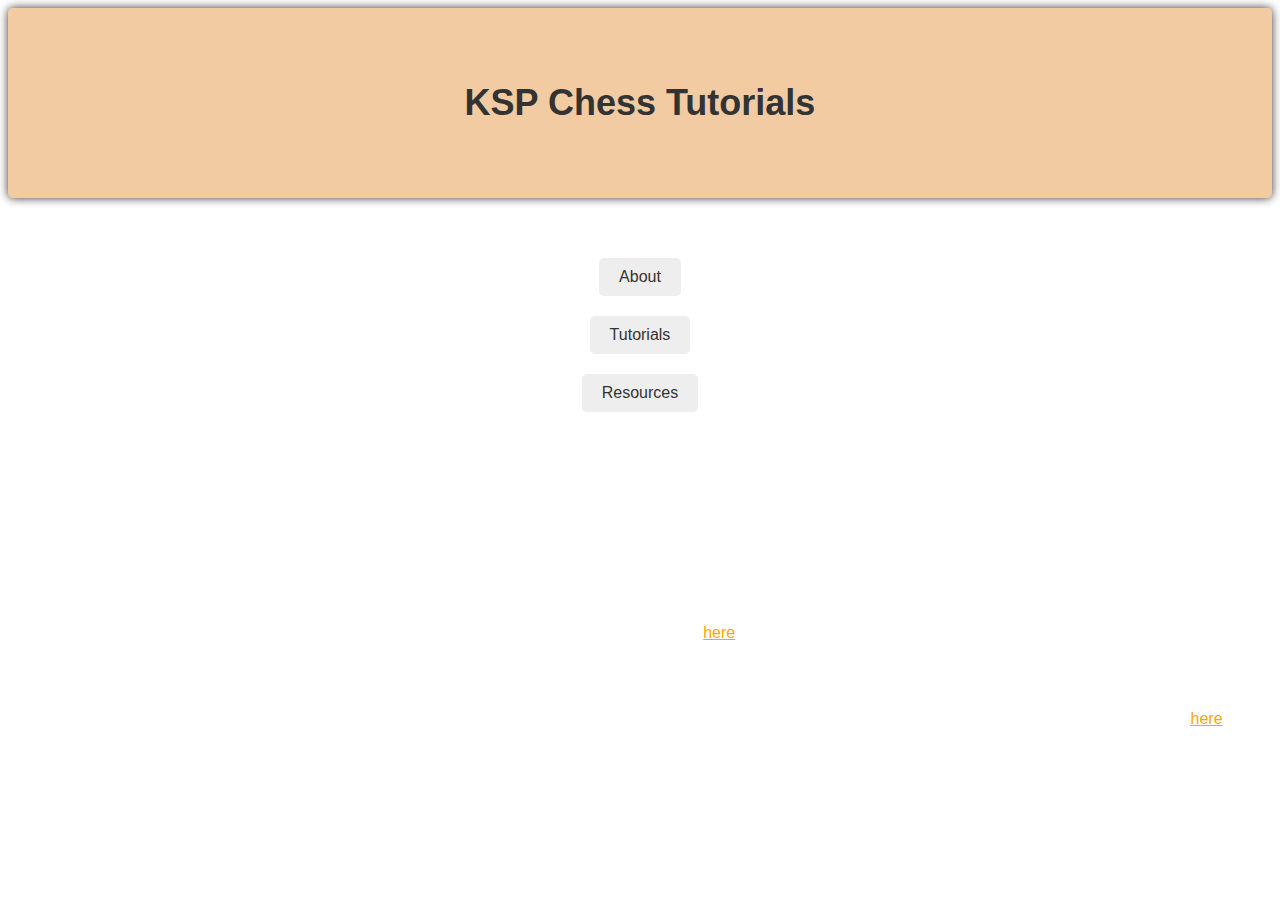
<file: index.html>
<html>
  <head>
    <meta charset="UTF-8">
    <title>KSP Chess Tutorials</title>
    <link rel="stylesheet" type="text/css" href="kspc.css">
<!--<style>
p{font-size:50px;}
</style>-->
  </head>
  <body style="background-image:url('https://i.pinimg.com/564x/f8/b3/a4/f8b3a41f9f68b46afbb60a09bded3948.jpg'); background-size:cover;background-attachment:fixed;">
    <header>
      <h1> KSP Chess Tutorials</h1>
    </header>
    <nav>
      <ul>
        <li><a href="#about">About</a></li>
        <li><a href="#tutorials">Tutorials</a></li>
        <li><a href="#resources">Resources</a></li>
      </ul>
    </nav>
    <main>
      <section id="about">
        <h2>About</h2>
        <p>Welcome to Chess Tutorials! Our website is dedicated to providing comprehensive chess tutorials for players of all levels. Whether you're just starting out or looking to improve your game, we have something for you.</p>
      </section>
      <section id="tutorials">
        <h2>Tutorials</h2>
        <p>Check out our tutorials on various topics, including the basics of chess, tactics, and strategy. Click <a href="kspctutorial.html">here</a> to start learning!</p>
      </section>
      <section id="resources">
        <h2>Resources</h2>
        <p>In addition to our tutorials, we offer a variety of resources to help you improve your chess game. Check out our list of recommended books, videos, and websites. Click <a href="kspcresource.html">here</a> to see what we have to offer.</p>
      </section>
    </main>
    <footer>
      <p>&copy; 2023 Chess Tutorials</p>
    </footer>
  </body>
</html>
</file>
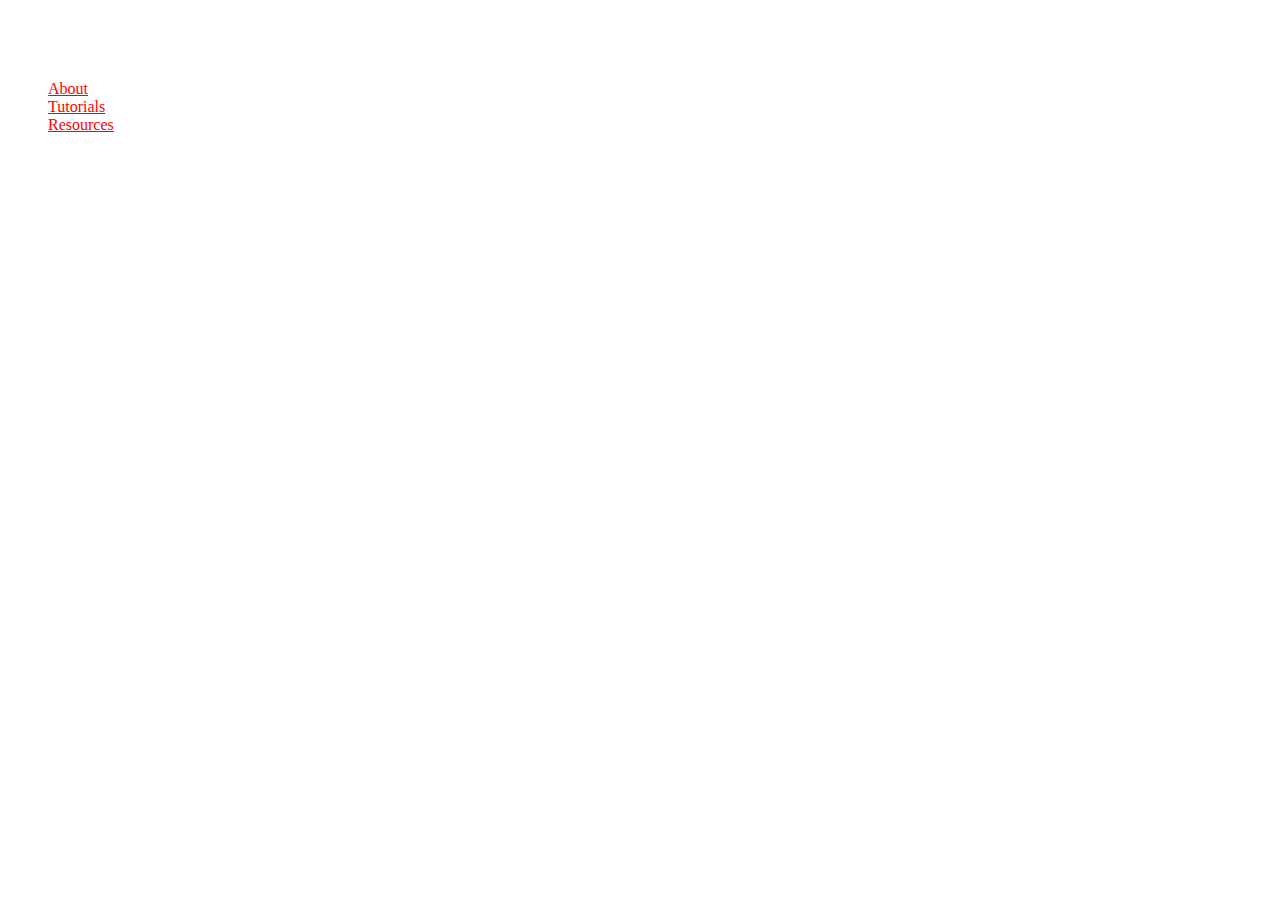
<file: kspccheckmate.html>
<!-- #2 - The Basics: How to Checkmate -->
<!DOCTYPE html>
<html>
  <head>
    <meta charset="UTF-8">
    <title>Chess Tutorials - The Basics: How to Checkmate</title>
    <style>
.background{
       background-image:url('https://i.pinimg.com/564x/f8/b3/a4/f8b3a41f9f68b46afbb60a09bded3948.jpg');
       background-repeat:no-repeat;
       background-size:cover;
       background-position:center;
       }
   h1,li,ul,h2,h3,p{
    color:white;
}
a{
color:red;
}


    </style>
  </head>
  <body class="background">
    <header>
      <h1>Chess Tutorials</h1>
    </header>
    <nav>
      <ul>
        <li><a href="index.html#about">About</a></li>
        <li><a href="tutorials.html#list">Tutorials</a></li>
        <li><a href="resources.html">Resources</a></li>
      </ul>
    </nav>
    <main>
      <section>
        <h2>The Basics: How to Checkmate</h2>
        <p>Checkmate is the ultimate goal of chess. It's the move that ends the game, and it's the move that every player is striving for. So how do you checkmate your opponent?</p>
        <p>The answer is simple: you need to trap their king. When a king is under attack and cannot move out of check, it's checkmate, and the game is over.</p>
        <p>There are a few basic strategies that you can use to checkmate your opponent:</p>
        <ul>
          <li>Use your pieces to control the board and limit your opponent's options.</li>
          <li>Look for opportunities to put your opponent's king in check.</li>
          <li>Use your pieces to trap your opponent's king so that it cannot move out of check.</li>
        </ul>
        <p>With a little bit of practice, you'll be able to checkmate your opponent and win the game in no time!</p>
      </section>
    </main>
    <footer>
      <p>&copy; 2023 Chess Tutorials</p>
    </footer>
  </body>
</html>
</file>
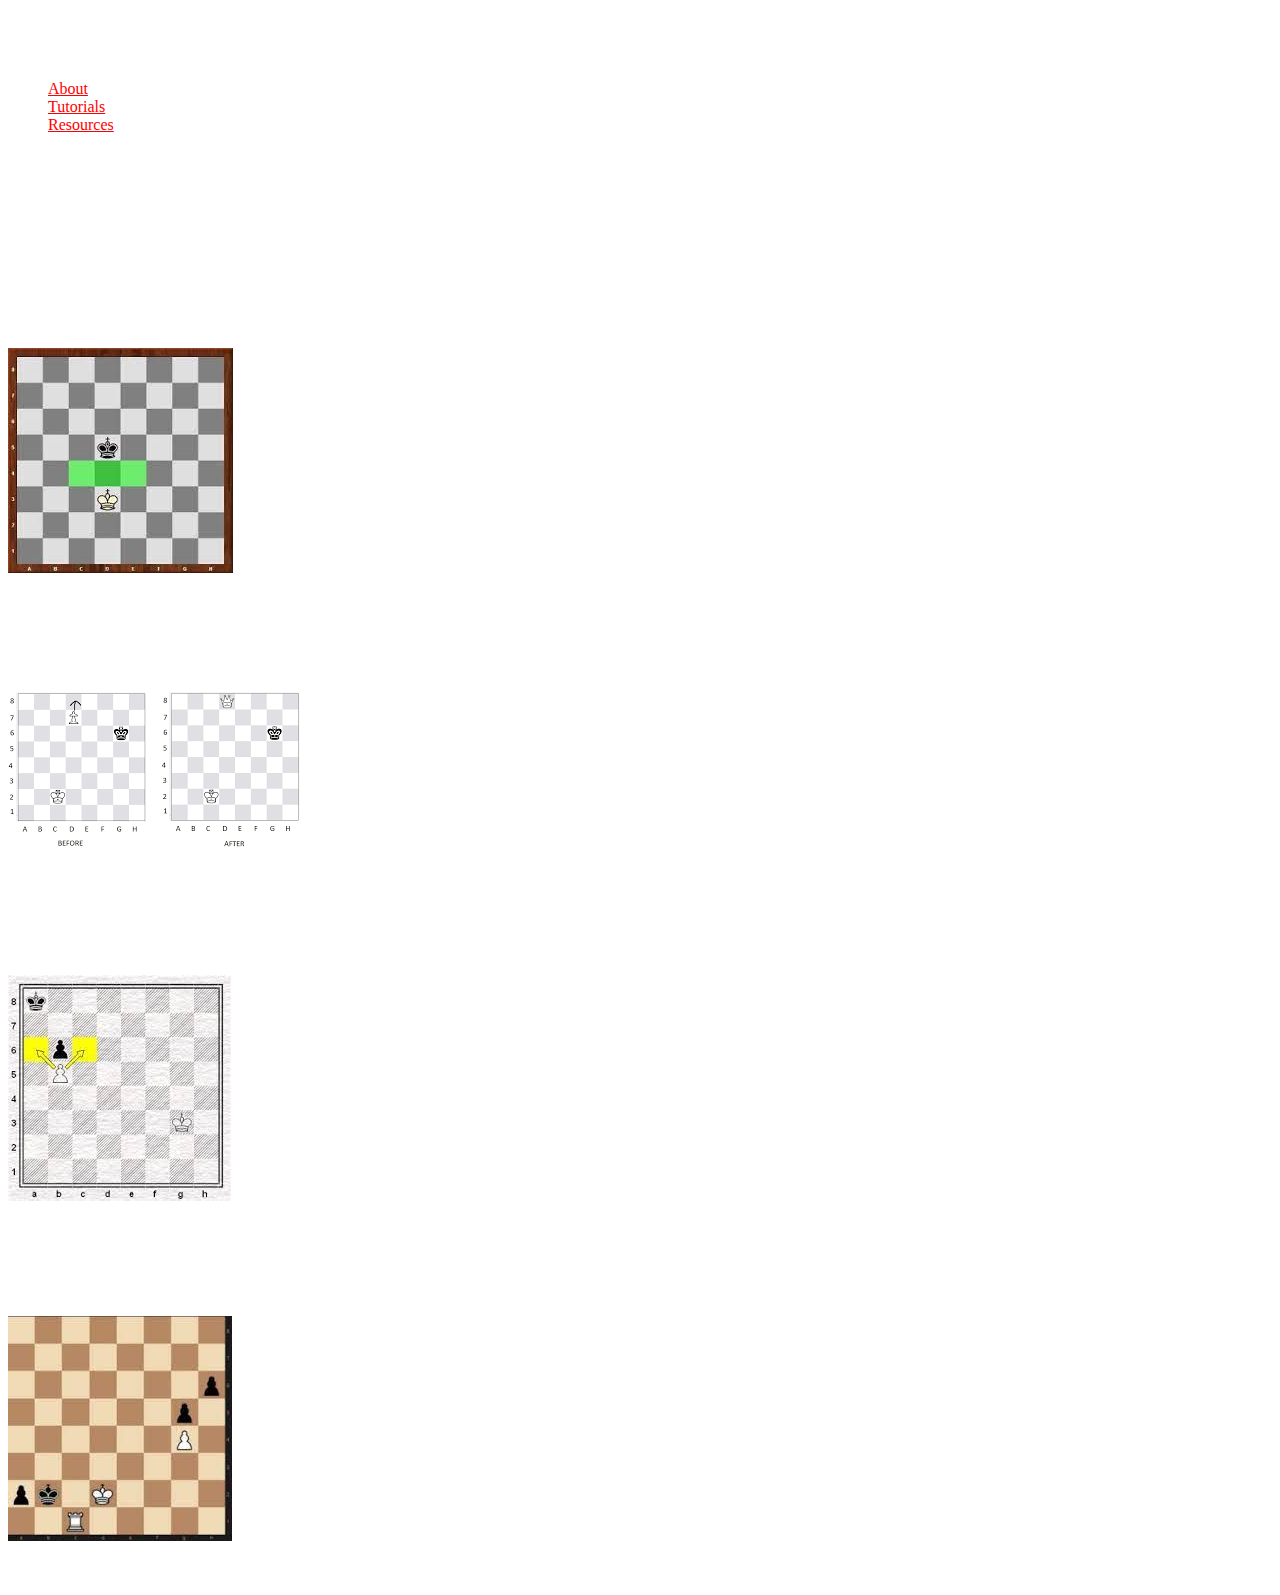
<file: kspckingpawnend.html>
<!DOCTYPE html>
<html>
  <head>
    <meta charset="UTF-8">
    <title>Chess Tutorials - King and Pawn Endgames</title>
<style>
.background{
       background-image:url('https://i.pinimg.com/564x/f8/b3/a4/f8b3a41f9f68b46afbb60a09bded3948.jpg');
       background-repeat:no-repeat;
       background-size:cover;
       background-position:center;
       }
   h1,li,ul,h2,h3,p{
    color:white;
}
a{
color:red;
}


    </style>
    </head>
  <body class="background">
    <header>
      <h1>Chess Tutorials</h1>
    </header>
    <nav>
      <ul>
        <li><a href="index.html#about">About</a></li>
        <li><a href="tutorials.html#list">Tutorials</a></li>
        <li><a href="resources.html">Resources</a></li>
      </ul>
    </nav>
    <main>
      <section>
        <h2>Endgame Strategy: King and Pawn Endgames</h2>
        <p>King and pawn endgames are among the most important endgames in chess. In these endgames, each side has only a king and one or more pawns remaining on the board. The objective is to promote one of your pawns to a queen or another piece, while preventing your opponent from doing the same.</p>
        <h3>Key Positions</h3>
        <p>There are many key positions that arise in king and pawn endgames. One of the most important is the opposition, which occurs when the kings face each other with only one square in between. The player who is not in the opposition may have to move their king away, allowing the opponent's king to advance and capture a pawn.</p>
        <img src="kspcopp.jpeg" alt="Opposition Diagram">
        <h3>Pawn Promotion</h3>
        <p>One of the key goals in king and pawn endgames is to promote a pawn to a queen or another piece. To do this, you must advance your pawn to the eighth rank and then promote it on the next move. It's important to be careful when advancing your pawn, as your opponent may try to block its path or capture it.</p>
        <img src="kspcpawnprom.png" alt="Pawn Promotion Diagram">
        <h3>Outflanking</h3>
        <p>Outflanking is a strategy where you try to force your opponent's king away from your pawn. This can be done by advancing your king and pawn together, while keeping your opponent's king away with your king. If you can get your king and pawn to the sixth rank, you will be able to create a passed pawn, which can be difficult for your opponent to stop.</p>
        <img src="kspcoutflanking.jpeg" alt="Outflanking Diagram">
        <h3>Zugzwang</h3>
        <p>Zugzwang is a situation where a player would prefer not to make a move, because any move would lead to a disadvantage. In king and pawn endgames, zugzwang can occur when one player has to move their king, allowing the opponent to advance their pawn. It's important to be aware of zugzwang and to try to create zugzwang positions for your opponent whenever possible.</p>
        <img src="kspczug.jpeg" alt="Zugzwang Diagram">
      </section>
    </main>
    <footer>
      <p>&copy; 2023 Chess Tutorials</p>
    </footer>
  </body>
</html>
</file>
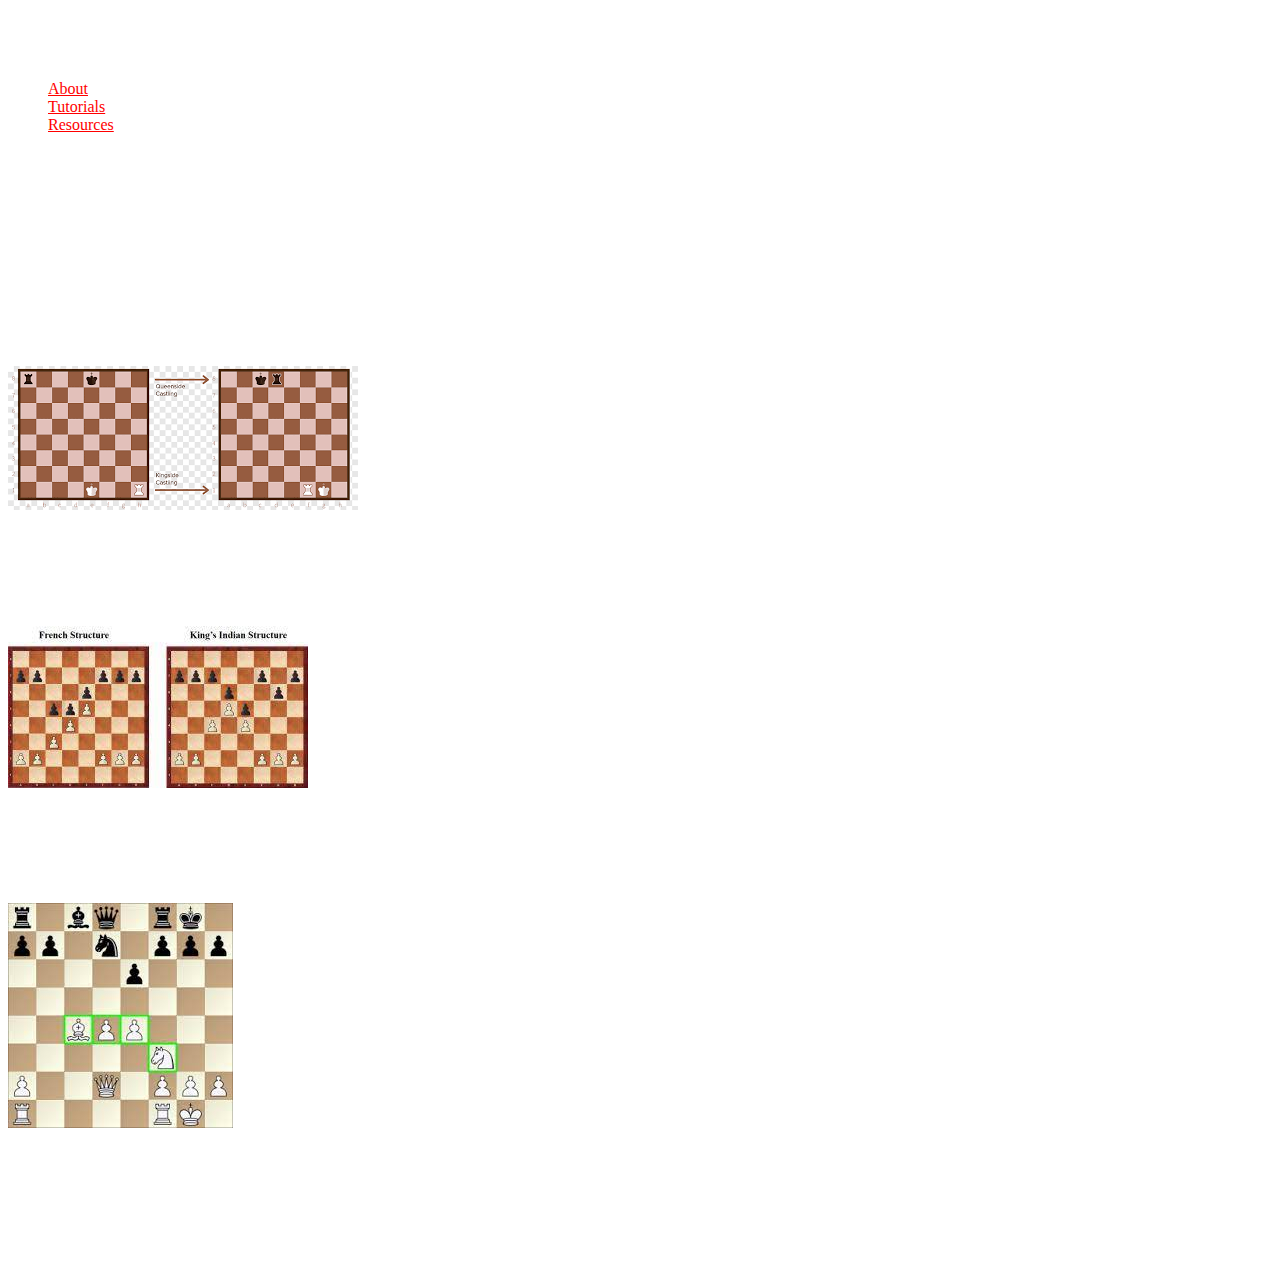
<file: kspckingsafety.html>
<!DOCTYPE html>
<html>
  <head>
    <meta charset="UTF-8">
    <title>Chess Tutorials - King's Safety</title>
    <style>
.background{
       background-image:url('https://i.pinimg.com/564x/f8/b3/a4/f8b3a41f9f68b46afbb60a09bded3948.jpg');
       background-repeat:no-repeat;
       background-size:cover;
       background-position:center;
       }
   h1,li,ul,h2,h3,p{
    color:white;
}
a{
color:red;
}


    </style>
  </head>
  <body class="background">
    <header>
      <h1>Chess Tutorials</h1>
    </header>
    <nav>
      <ul>
        <li><a href="index.html#about">About</a></li>
        <li><a href="tutorials.html#list">Tutorials</a></li>
        <li><a href="resources.html">Resources</a></li>
      </ul>
    </nav>
    <main>
      <section>
        <h2>King's Safety</h2>
        <p>King's Safety is an important concept in chess that refers to the safety of the king. The ultimate goal in chess is to checkmate the opponent's king, so it is crucial to keep your own king safe from attack.</p>
        <h3>Castling</h3>
        <p>One way to improve King's Safety is through castling. Castling is a move that allows the king to move two squares towards a rook on the player's first rank, while the rook moves to the square over which the king crossed. This move helps to move the king to a safer position, away from the center of the board, and also brings the rook closer to the center of the board, where it can be more effective.</p>
        <img src="kspccastling.png" alt="Castling Diagram">
        <h3>Pawn Structure</h3>
        <p>The pawn structure also plays a crucial role in King's Safety. A solid pawn structure can help to defend the king and create safe spaces for the king to move. A weakened pawn structure can leave the king exposed to attack.</p>
        <img src="kspcpawnstructure.jpeg" alt="Pawn Structure Diagram">
        <h3>Control of the Center</h3>
        <p>Controlling the center of the board is also important for King's Safety. If you control the center, you have more space to maneuver your pieces and you can better defend your king. If your opponent controls the center, they have more space to launch attacks against your king.</p>
        <img src="kspccentercontrol.jpeg" alt="Center Control Diagram">
        <h3>Avoiding Weaknesses</h3>
        <p>Avoiding weaknesses is another important aspect of King's Safety. Weaknesses such as holes in your pawn structure or pieces that are not defended can leave your king vulnerable to attack. It's important to be aware of any weaknesses in your position and to try to address them before they become a problem.</p>
      </section>
    </main>
    <footer>
      <p>&copy; 2023 Chess Tutorials</p>
    </footer>
  </body>
</html>
</file>
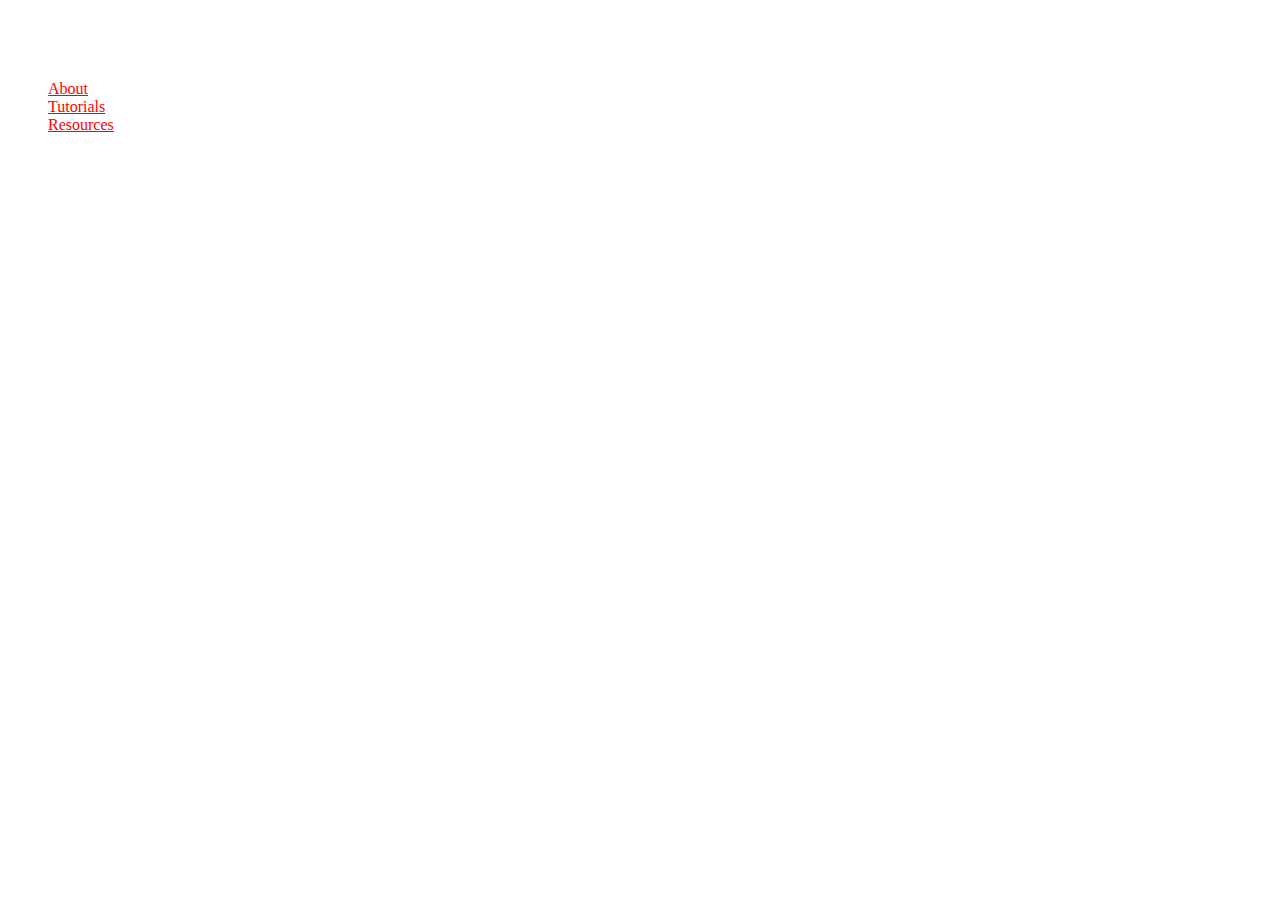
<file: kspcobject.html>
<!DOCTYPE html>
<html>
  <head>
    <meta charset="UTF-8">
    <title>Chess Tutorials - The Object of the Game</title>
    <style>
.background{
       background-image:url('https://i.pinimg.com/564x/f8/b3/a4/f8b3a41f9f68b46afbb60a09bded3948.jpg');
       background-repeat:no-repeat;
       background-size:cover;
       background-position:center;
       }
   h1,li,ul,h2,h3,p{
    color:white;
}
a{
color:red;
}


    </style>
  </head>
  <body class="background">
    <header>
      <h1>Chess Tutorials</h1>
    </header>
    <nav>
      <ul>
        <li><a href="index.html#about">About</a></li>
        <li><a href="tutorials.html#list">Tutorials</a></li>
        <li><a href="resources.html">Resources</a></li>
      </ul>
    </nav>
    <main>
      <section>
        <h2>The Object of the Game</h2>
        <p>The object of chess is to checkmate your opponent's king. This means that the king is in a position to be captured (in "check") and there is no legal move to get out of check.</p>
        <p>If a player is unable to move their king out of check, and no other piece can block or capture the attacking piece, then the game is over and the player who has their king in checkmate loses the game.</p>
        <p>It's also possible for the game to end in a draw, for example if both players agree to a draw, or if there are not enough pieces left on the board to checkmate the opponent's king.</p>
      </section>
    </main>
    <footer>
      <p>&copy; 2023 Chess Tutorials</p>
    </footer>
  </body>
</html>
</file>
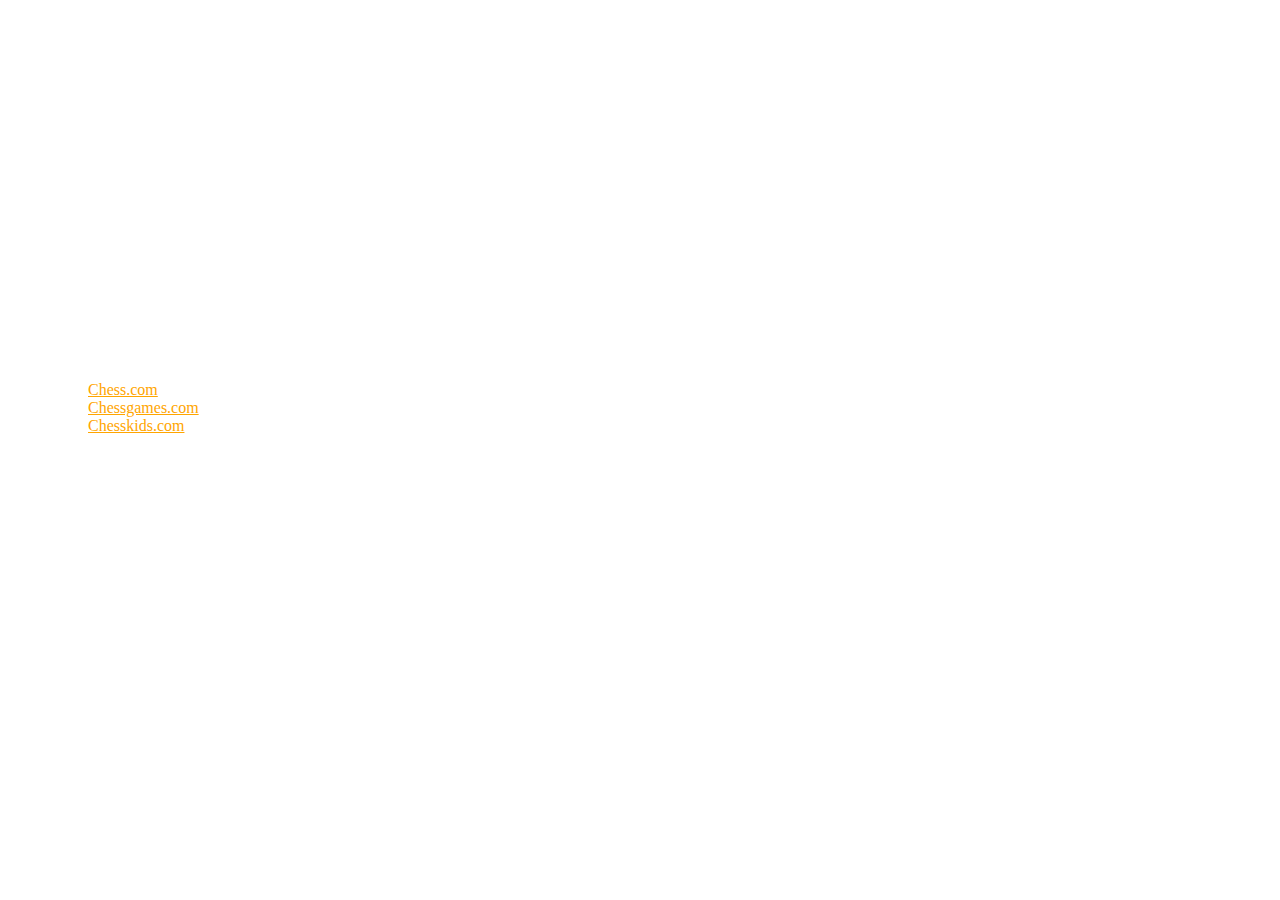
<file: kspcresource.html>
<html>
  <head>
    <meta charset="UTF-8">
    <title>Chess Tutorials - Resources</title>
    <style>
     .background{
       background-image:url('https://i.pinimg.com/564x/f8/b3/a4/f8b3a41f9f68b46afbb60a09bded3948.jpg');
       background-repeat:no-repeat;
       background-size:cover;
       background-position:center;
       }
 h1,li,ul,h2,h3,p{
    color:white;
}
a{
color:orange;
}
    </style>
  </head>
  <body class="background">
    <header>
      <h1>Chess Resources</h1>
    </header>
    
    <main>
      <section id="recommended">
        <h2>Recommended Resources</h2>
        <ul>
          <li>
            <h3>Books</h3>
            <ul>
              <li>My System by Aron Nimzowitsch</li>
              <li>The Art of Attack in Chess by Vladimir Vuković</li>
              <li>The Soviet School of Chess by Mark Dvoretsky</li>
            </ul>
          </li>
          <li>
            <h3>Videos</h3>
            <ul>
              <li>ChessFundamentals by GM Jose Capablanca</li>
              <li>Mastering the King's Indian Defense by GM Joel Benjamin</li>
              <li>The French Defense: A Complete Black Repertoire by GM Dr. Danny Gormally</li>
            </ul>
          </li>
          <li>
            <h3>Websites</h3>
            <ul>
              <li><a href="https://www.chess.com">Chess.com</a></li>
              <li><a href="https://www.chessgames.com">Chessgames.com</a></li>
              <li><a href="https://www.chesskids.com">Chesskids.com</a></li>
            </ul>
          </li>
        </ul>
      </section>
    </main>
    <footer>
      <p>&copy; 2023 Chess Tutorials</p>
    </footer>
  </body>
</html>
</file>
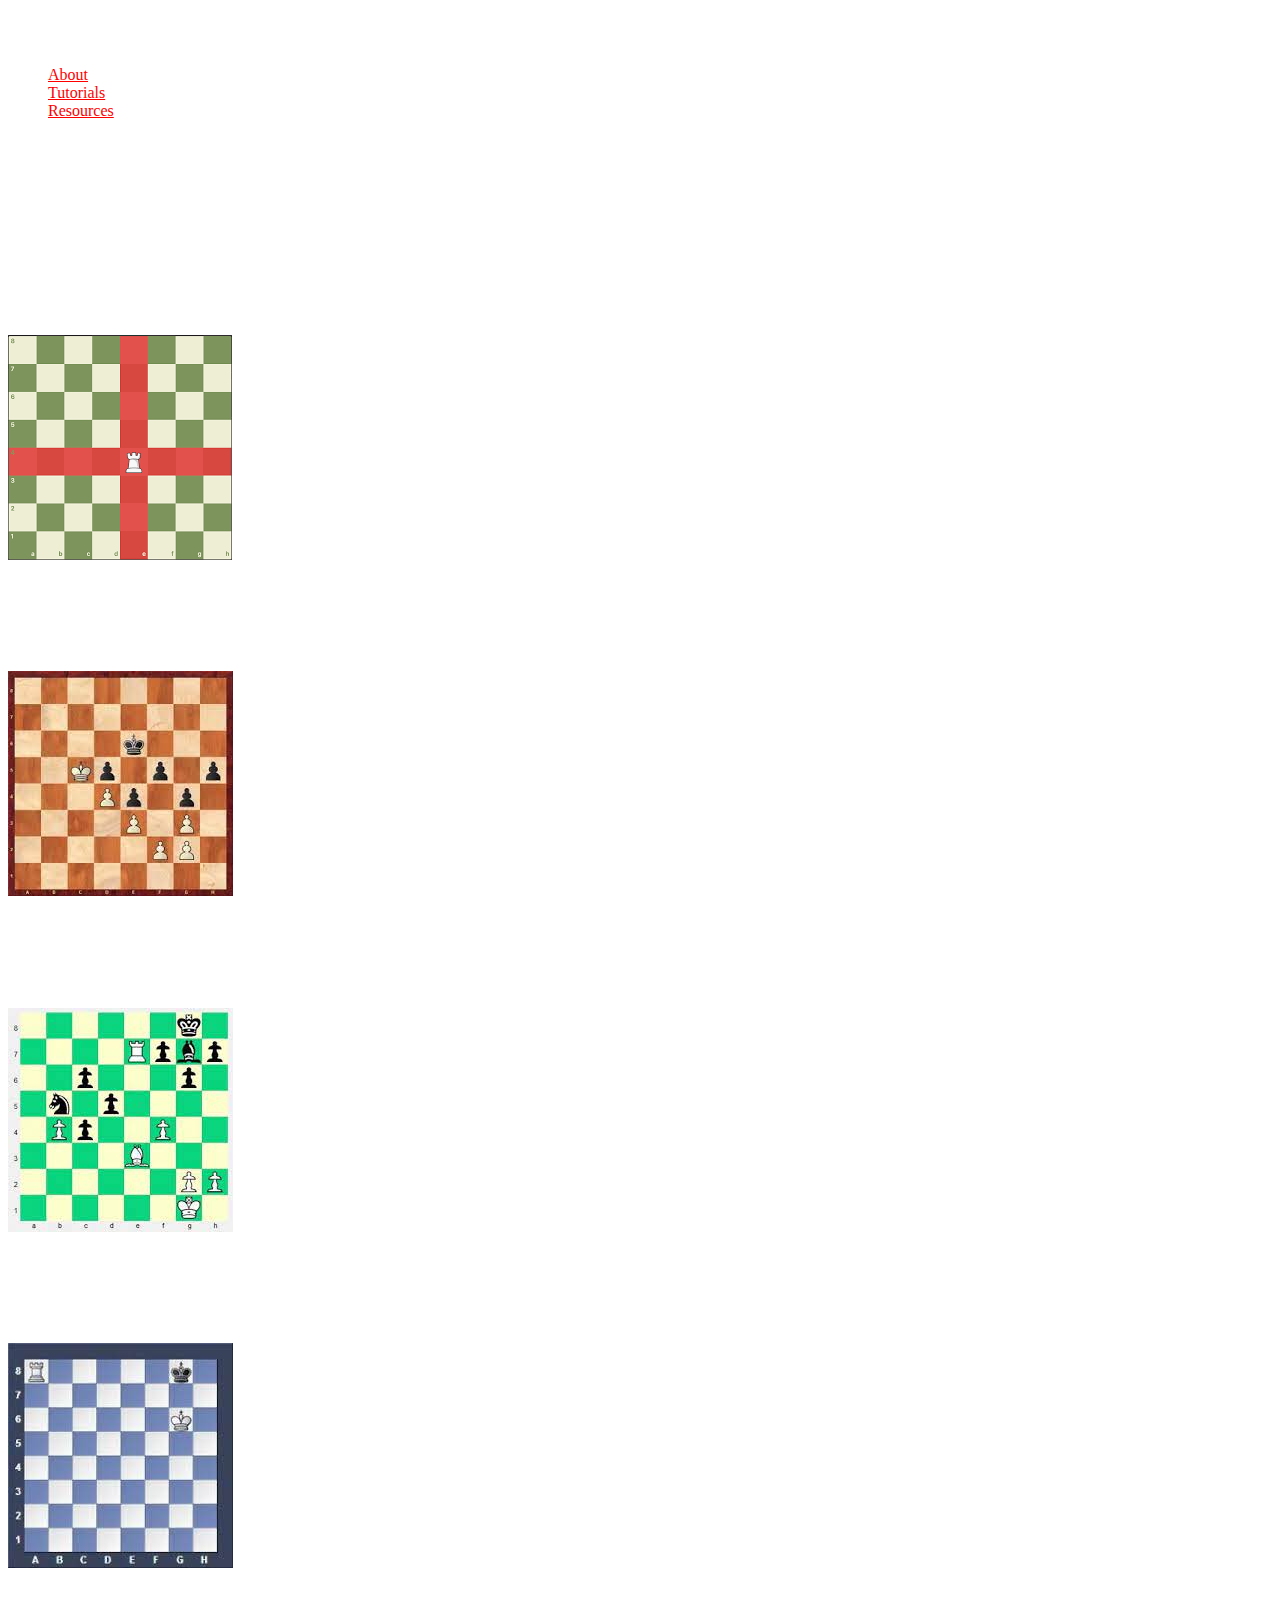
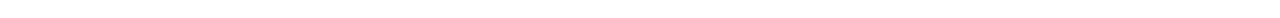
<file: kspcrookend.html>
<html>
  <head>
    <meta charset="UTF-8">
    <title>Chess Tutorials - Rook Endgames</title>
    <style>
.background{
       background-image:url('https://i.pinimg.com/564x/f8/b3/a4/f8b3a41f9f68b46afbb60a09bded3948.jpg');
       background-repeat:no-repeat;
       background-size:cover;
       background-position:center;
       }
   h1,li,ul,h2,h3,p{
    color:white;
}
a{
color:red;
}


    </style>
  </head>
  <body class="background">
    <header>
      <h1>Chess Tutorials</h1>
    </header>
    <nav>
      <ul>
        <li><a href="index.html#about">About</a></li>
        <li><a href="tutorials.html#list">Tutorials</a></li>
        <li><a href="resources.html">Resources</a></li>
      </ul>
    </nav>
    <main>
      <section>
        <h2>Endgame Strategy: Rook Endgames</h2>
        <p>Rook endgames are often very complex, and can involve a variety of different strategic themes. In general, the goal is to use your rook to control key files and ranks, and to either advance your pawns or attack your opponent's pawns.</p>
        <h3>Key Positions</h3>
        <p>There are many key positions that arise in rook endgames. One important concept is the activity of the rook. It's generally advantageous to have your rook as active as possible, controlling key files and ranks. If your rook is passive, your opponent may be able to take advantage of this and gain an advantage.</p>
        <img src="kspcrookactivity.png" alt="Rook Activity Diagram">
        <h3>Pawn Breakthroughs</h3>
        <p>In many rook endgames, pawn breakthroughs are a key theme. This involves advancing one or more pawns in an effort to create a passed pawn or to break through your opponent's pawn structure. It's important to calculate carefully before attempting a pawn breakthrough, as your opponent may be able to counterattack.</p>
        <img src="kspcpawnbreak.jpeg" alt="Pawn Breakthrough Diagram">
        <h3>Opposition</h3>
        <p>The opposition is also an important concept in rook endgames. This occurs when the kings face each other with only one square in between. The player who is not in the opposition may have to move their king away, allowing the opponent's king to advance and gain an advantage.</p>
        <img src="kspcrookopp.jpeg" alt="Rook Opposition Diagram">
        <h3>King and Rook Endgames</h3>
        <p>King and rook endgames are some of the most difficult and complex endgames in chess. In these endgames, each player has a king and a rook remaining on the board. The key is to use your rook to create threats and to control key files and ranks, while avoiding any tactics or checks that could lead to the loss of the game.</p>
        <img src="kspckingrookend.jpeg" alt="King and Rook Endgame Diagram">
      </section>
    </main>
    <footer>
      <p>&copy; 2023 Chess Tutorials</p>
    </footer>
  </body>
</html>
</file>
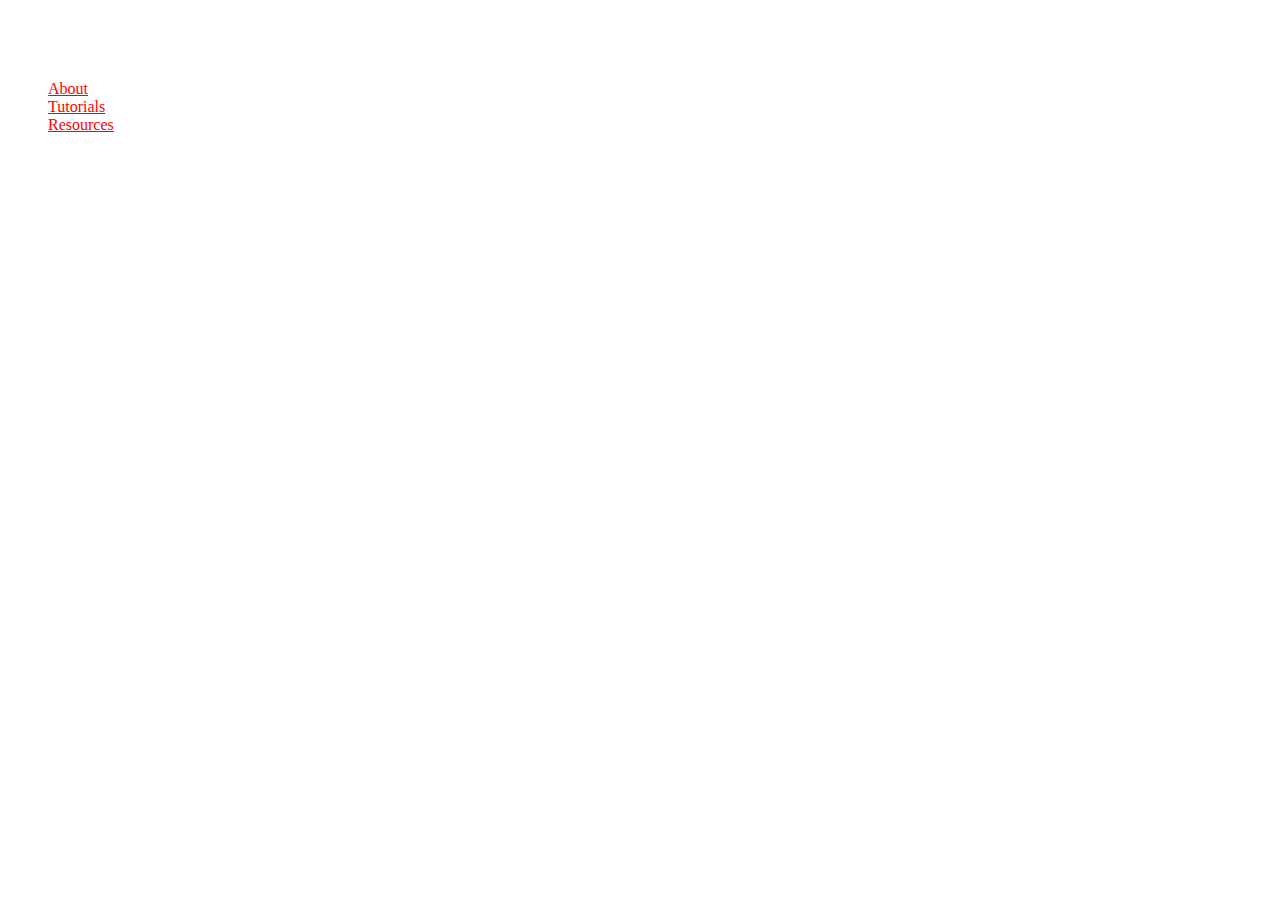
<file: kspcstratergies.html>
<!-- #4 - Strategies: The Sicilian Defense -->
<!DOCTYPE html>
<html>
  <head>
    <meta charset="UTF-8">
    <title>Chess Tutorials - Strategies: The Sicilian Defense</title>
    <style>
.background{
       background-image:url('https://i.pinimg.com/564x/f8/b3/a4/f8b3a41f9f68b46afbb60a09bded3948.jpg');
       background-repeat:no-repeat;
       background-size:cover;
       background-position:center;
       }
   h1,li,ul,h2,h3,p{
    color:white;
}
a{
color:red;
}


    </style>
  </head>
  <body class="background">
    <header>
      <h1>Chess Tutorials</h1>
    </header>
    <nav>
      <ul>
        <li><a href="index.html#about">About</a></li>
        <li><a href="tutorials.html#list">Tutorials</a></li>
        <li><a href="resources.html">Resources</a></li>
      </ul>
    </nav>
    <main>
      <section>
        <h2>Strategies: The Sicilian Defense</h2>
        <p>The Sicilian Defense is one of the most popular and effective openings in chess. It begins with the moves 1.e4 c5, and it's a favorite of many top players.</p>
        <p>The idea behind the Sicilian Defense is to control the center of the board with your pawns and then attack your opponent's position with your pieces. By delaying the development of your knight and bishop, you can create a more flexible position that can adapt to your opponent's moves.</p>
        <p>There are many variations of the Sicilian Defense, including the Najdorf, Dragon, and Scheveningen variations. Each variation has its own unique ideas and strategies, so it's important to study them all if you want to become a master of this opening.</p>
        <p>The Sicilian Defense is a great choice for players who enjoy playing aggressive and tactical chess. It's also a good opening for players who like to play for a win, as it can be difficult for your opponent to find a clear advantage.</p>
      </section>
    </main>
    <footer>
      <p>&copy; 2023 Chess Tutorials</p>
    </footer>
  </body>
</html>
</file>
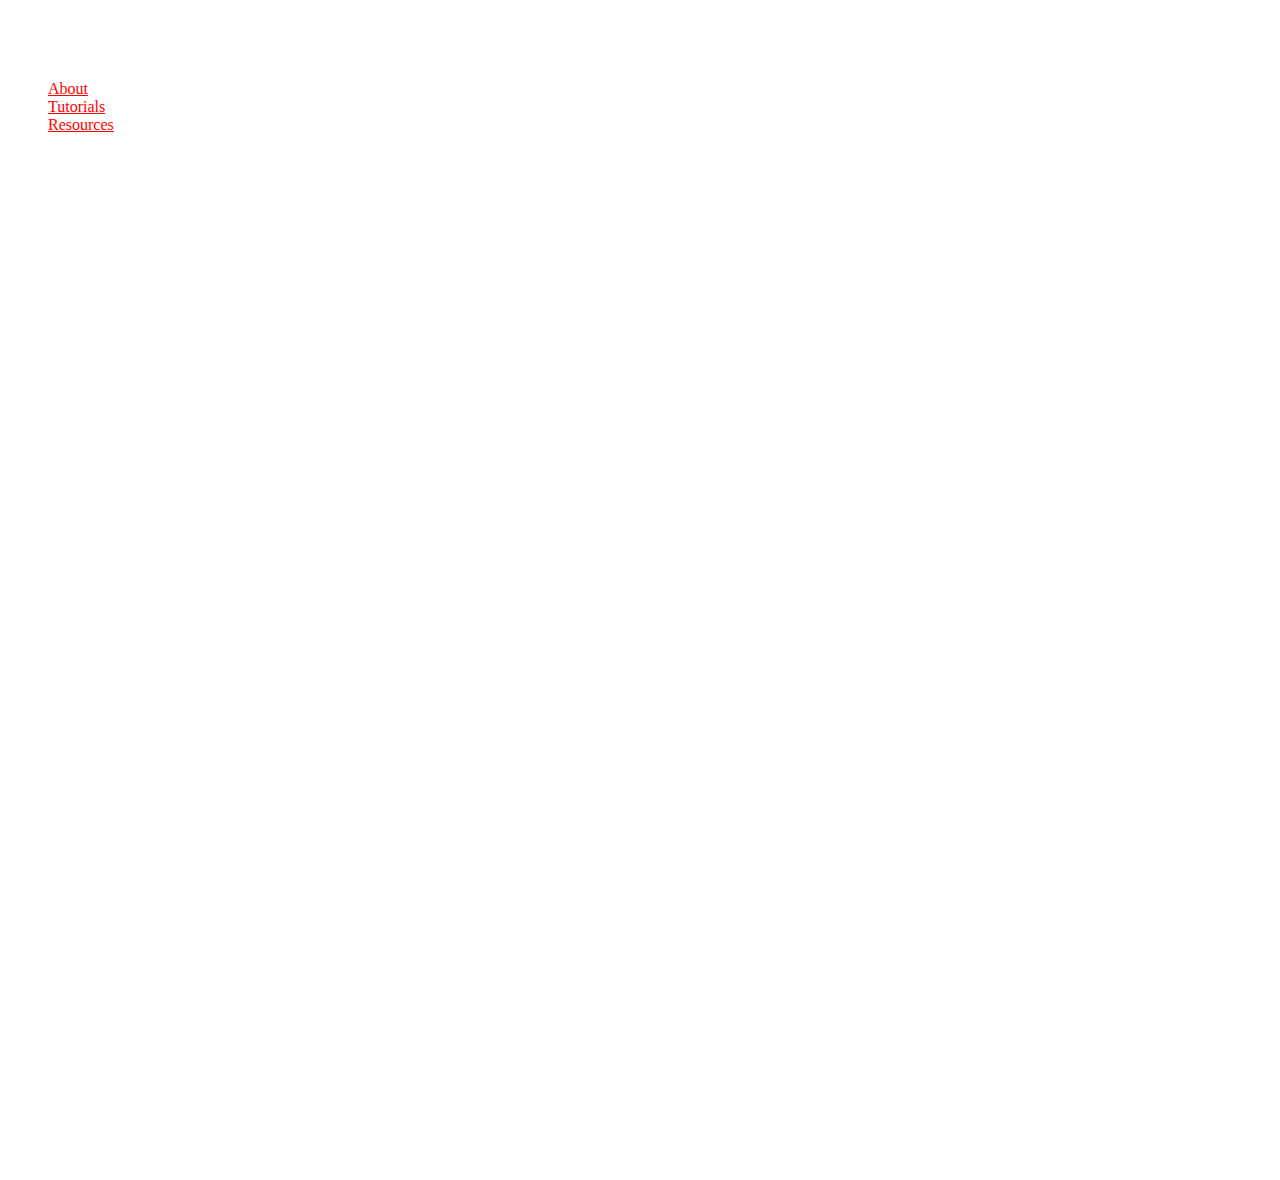
<file: kspcstudygrand.html>
<!DOCTYPE html>
<html>
  <head>
    <meta charset="UTF-8">
    <title>Chess Tutorials - Studying Grandmaster Games</title>
    <style>
.background{
       background-image:url('https://i.pinimg.com/564x/f8/b3/a4/f8b3a41f9f68b46afbb60a09bded3948.jpg');
       background-repeat:no-repeat;
       background-size:cover;
       background-position:center;
       }
   h1,li,ul,h2,h3,p{
    color:white;
}
a{
color:red;
}


    </style>
  </head>
  <body class="background">
    <header>
      <h1>Chess Tutorials</h1>
    </header>
    <nav>
      <ul>
        <li><a href="index.html#about">About</a></li>
        <li><a href="tutorials.html#list">Tutorials</a></li>
        <li><a href="resources.html">Resources</a></li>
      </ul>
    </nav>
    <main>
      <section>
        <h2>Studying Grandmaster Games</h2>
        <p>Studying grandmaster games is a great way to improve your chess skills. By analyzing the moves and strategies of top players, you can gain a deeper understanding of the game and improve your own play. Here are a few tips for getting the most out of your study of grandmaster games:</p>
        <ul>
          <li><strong>Choose games that match your playing style:</strong> Look for games played by grandmasters whose playing style is similar to your own. This will help you learn strategies and tactics that you can apply in your own games.</li>
          <li><strong>Focus on critical positions:</strong> Don't try to memorize the entire game. Instead, focus on the key positions where important decisions were made. Analyze the position and try to understand the thought process behind the move.</li>
          <li><strong>Use a strong chess engine:</strong> Use a chess engine to help you analyze the game. A strong engine can help you identify the best move in a given position, and can help you understand the consequences of different moves.</li>
          <li><strong>Study annotated games:</strong> Look for games that have been annotated by grandmasters or other experts. These annotations can provide valuable insights and help you understand the thought process behind the moves.</li>
          <li><strong>Keep a chess journal:</strong> Write down your thoughts and analysis as you study the game. This will help you remember the key concepts and ideas, and will help you apply them in your own games.</li>
        </ul>
        <h3>Example Game</h3>
        <p>Here is an example of a game played by two grandmasters, with annotations to help you understand the key moves and strategies:</p>
        <iframe src="https://www.youtube.com/watch?v=17Cgy0LoDsM" style="width: 100%; height: 600px; border: 0;"></iframe>
      </section>
    </main>
    <footer>
      <p>&copy; 2023 Chess Tutorials</p>
    </footer>
  </body>
</html>
</file>
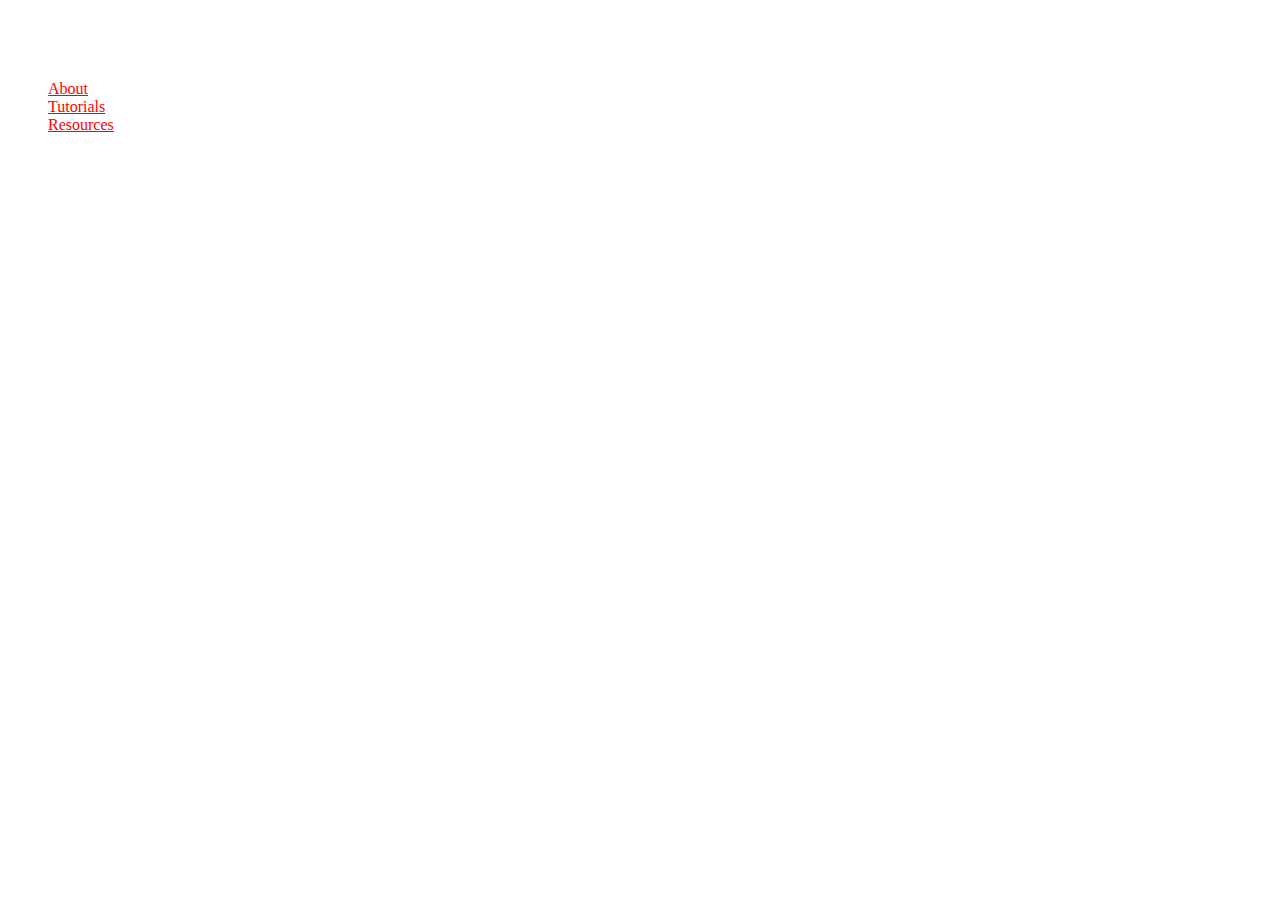
<file: kspctactics.html>
<!-- #3 - Tactics: The Pin -->
<!DOCTYPE html>
<html>
  <head>
    <meta charset="UTF-8">
    <title>Chess Tutorials - Tactics: The Pin</title>
    <style>
.background{
       background-image:url('https://i.pinimg.com/564x/f8/b3/a4/f8b3a41f9f68b46afbb60a09bded3948.jpg');
       background-repeat:no-repeat;
       background-size:cover;
       background-position:center;
       }
   h1,li,ul,h2,h3,p{
    color:white;
}
a{
color:red;
}


    </style>
  </head>
  <body class="background">
    <header>
      <h1>Chess Tutorials</h1>
    </header>
    <nav>
      <ul>
        <li><a href="index.html#about">About</a></li>
        <li><a href="tutorials.html#list">Tutorials</a></li>
        <li><a href="resources.html">Resources</a></li>
      </ul>
    </nav>
    <main>
      <section>
        <h2>Tactics: The Pin</h2>
        <p>The pin is a powerful chess tactic that can be used to immobilize your opponent's pieces and gain an advantage. In a pin, one of your pieces attacks an opponent's piece, and that piece is then pinned in place because it cannot move without exposing its king to check.</p>
        <p>There are two types of pins: absolute pins and relative pins. In an absolute pin, the pinned piece is protecting the king, so it cannot move at all. In a relative pin, the pinned piece is not protecting the king, so it can still move, but only at the risk of exposing the king to check.</p>
        <p>There are many ways to set up a pin, but the most common is with a bishop or a rook. By placing your bishop or rook on a diagonal or a file that is occupied by one of your opponent's pieces, you can force that piece to stay in place and limit your opponent's mobility.</p>
        <p>Learning how to use the pin effectively is a key part of becoming a better chess player. With practice, you'll be able to use this tactic to gain an advantage over your opponent and win more games.</p>
      </section>
    </main>
    <footer>
      <p>&copy; 2023 Chess Tutorials</p>
    </footer>
  </body>
</html>
</file>
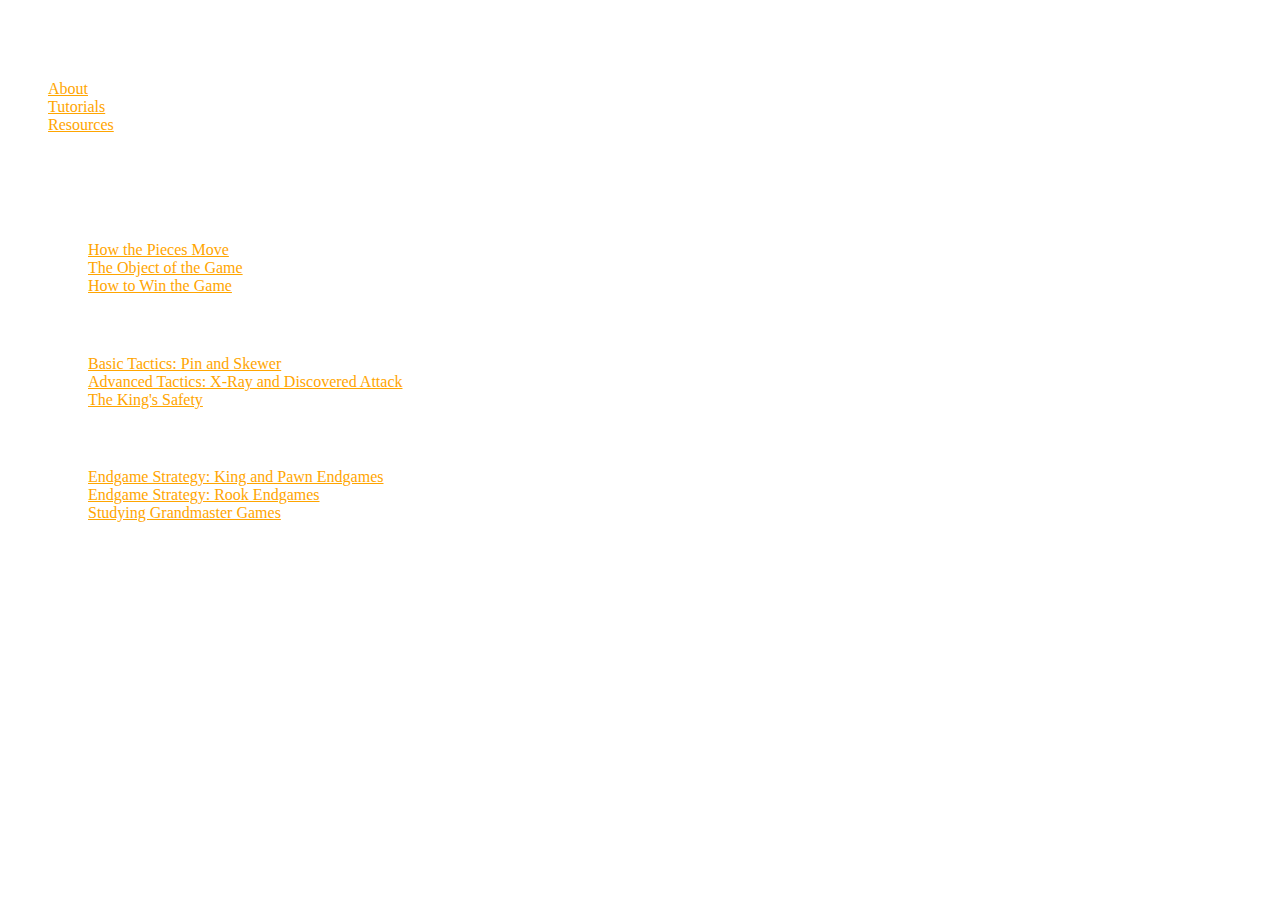
<file: kspctutorial.html>
<!DOCTYPE html>
<html>
  <head>
    <meta charset="UTF-8">
    <title>Chess Tutorials - Tutorials</title>
    <style>
     .background{
       background-image:url('https://i.pinimg.com/564x/f8/b3/a4/f8b3a41f9f68b46afbb60a09bded3948.jpg');
       background-repeat:no-repeat;
       background-size:cover;
       background-position:center;
       }
 h1,li,ul,h2,h3,p{
    color:white;
}
a{
color:orange;
}
    </style>
  </head>
  <body class="background">
    <header>
      <h1>Chess Tutorials</h1>
    </header>
    <nav>
      <ul>
        <li><a href="index.html#about">About</a></li>
        <li><a href="#list">Tutorials</a></li>
        <li><a href="resources.html">Resources</a></li>
      </ul>
    </nav>
    <main>
      <section id="list">
        <h2>Tutorials</h2>
        <ul>
          <li>
            <h3>Getting Started</h3>
            <ul>
              <li><a href="kspcpieces.html">How the Pieces Move</a></li>
              <li><a href="kspcobject.html">The Object of the Game</a></li>
              <li><a href="kspccheckmate.html">How to Win the Game</a></li>
            </ul>
          </li>
          <li>
            <h3>Intermediate</h3>
            <ul>
              <li><a href="kspctactics.html">Basic Tactics: Pin and Skewer</a></li>
              <li><a href="kspcxray.html">Advanced Tactics: X-Ray and Discovered Attack</a></li>
              <li><a href="kspckingsafety.html">The King's Safety</a></li>
            </ul>
          </li>
          <li>
            <h3>Expert</h3>
            <ul>
              <li><a href="kspckingpawnend.html">Endgame Strategy: King and Pawn Endgames</a></li>
              <li><a href="kspcrookend.html">Endgame Strategy: Rook Endgames</a></li>
              <li><a href="kspcstudygrand.html">Studying Grandmaster Games</a></li>
            </ul>
          </li>
        </ul>
      </section>
    </main>
    <footer>
      <p>&copy; 2023 Chess Tutorials</p>
    </footer>
  </body>
</html>
</file>
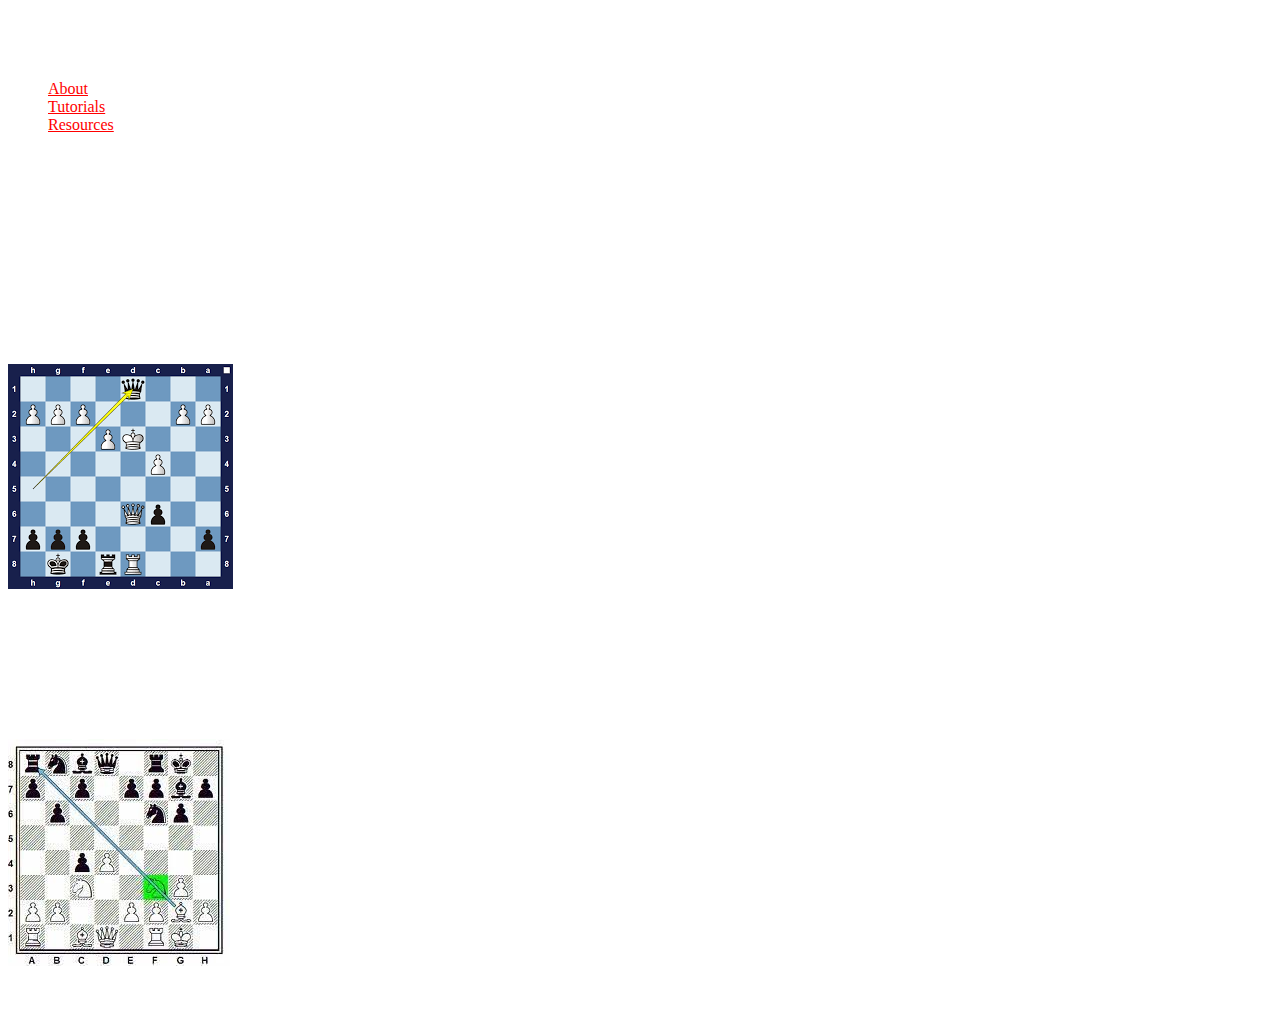
<file: kspcxray.html>
<!DOCTYPE html>
<html>
  <head>
    <meta charset="UTF-8">
    <title>Chess Tutorials - X-Ray and Discovered Attack</title>
    <style>
.background{
       background-image:url('https://i.pinimg.com/564x/f8/b3/a4/f8b3a41f9f68b46afbb60a09bded3948.jpg');
       background-repeat:no-repeat;
       background-size:cover;
       background-position:center;
       }
   h1,li,ul,h2,h3,p{
    color:white;
}
a{
color:red;
}


    </style>
  </head>
  <body class="background">
    <header>
      <h1>Chess Tutorials</h1>
    </header>
    <nav>
      <ul>
        <li><a href="index.html#about">About</a></li>
        <li><a href="tutorials.html#list">Tutorials</a></li>
        <li><a href="resources.html">Resources</a></li>
      </ul>
    </nav>
    <main>
      <section>
        <h2>Advanced Tactics: X-Ray and Discovered Attack</h2>
        <p>X-Ray and Discovered Attack are two advanced tactics in chess that involve using one piece to attack another piece indirectly, by "seeing through" a blocking piece.</p>
        <h3>X-Ray Attack</h3>
        <p>X-Ray Attack is a tactic where a piece attacks a piece that is behind another piece. The attacking piece can "see through" the piece in front of it, as long as the piece in front is of the same color as the attacking piece. This is often used to attack the opponent's queen, as the queen is a powerful piece that is often well-protected by other pieces.</p>
        <p>Here is an example of an X-Ray Attack:</p>
        <img src="kspcxray.png" alt="X-Ray Attack Example">
        
        <h3>Discovered Attack</h3>
        <p>Discovered Attack is a tactic where one piece moves out of the way, revealing an attack by another piece behind it. The revealed attack can be against the opponent's king, queen, or any other valuable piece.</p>
        <p>Here is an example of a Discovered Attack:</p>
        <img src="kspcdiscovered.jpeg" alt="Discovered Attack Example">
        
      </section>
    </main>
    <footer>
      <p>&copy; 2023 Chess Tutorials</p>
    </footer>
  </body>
</html>
</file>
<file: kspc.css>
body {
  font-family: Arial, sans-serif;
  color: #333;
  background-image: url(chessboard.png);
  background-size: cover;
}

header {
  color:white;
  text-align: center;
  padding: 50px;
  background-color: #de750d61;
  border-radius: 5px;
  box-shadow: 0 0 10px #333;
}

header h1 {
  font-size: 36px;
  font-weight: bold;
  color: #333;
}

nav {
  color:rgb(250, 249, 249);
  text-align: center;
  margin: 50px 0;
}

nav ul {
  display: inline-block;
  list-style: none;
  margin: 0;
  padding: 0;
}

nav a {
  display: inline-block;
  margin: 10px ;
  padding: 10px 20px;
  background-color: #eee;
  color: #333;
  text-decoration: none;
  border-radius: 5px;
}

h2{
  color: #ffffff;
}
p{
  color: #ffffff;
}
a{
  color:orange;
}
</file>
